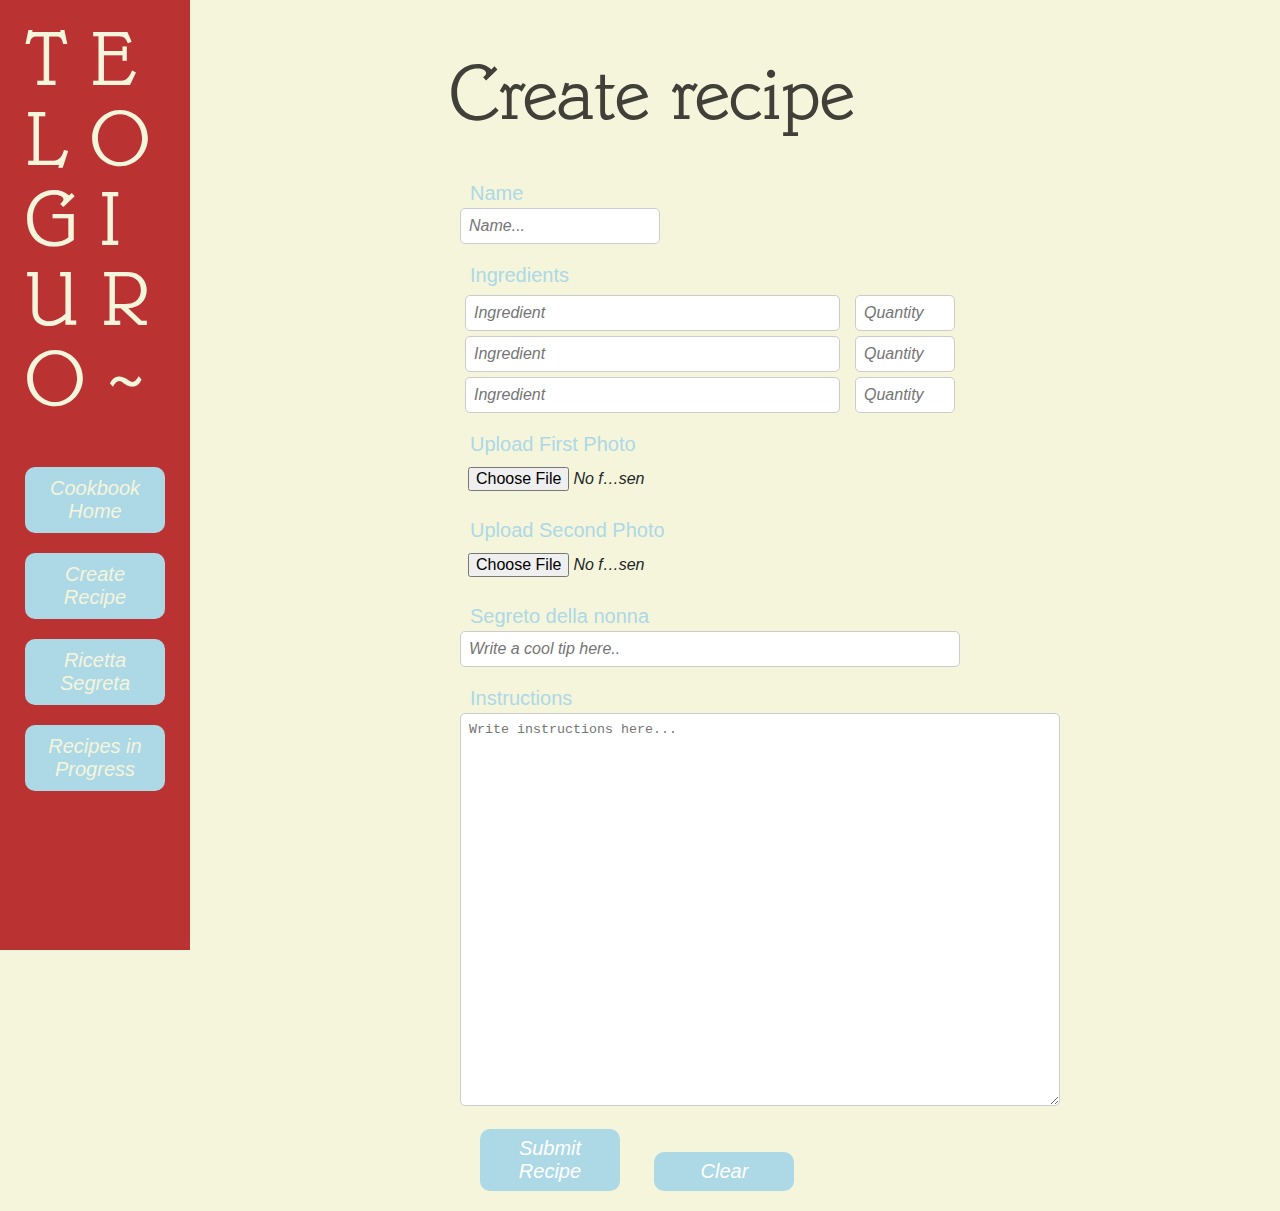
<file: create_recipe.html>
<!DOCTYPE html>
<html>
  <head>
    <meta
    name="viewport"
    content="width=device-width, initial-scale=1"
    charset="UTF-8"
  />    <title>To the Power of Math!</title>
    <link rel="stylesheet" type="text/css" href="styles.css" />

    <!-- Add hidden input to store the ID of the recipe being edited -->
    <input type="hidden" id="editingId" />
  </head>
  <body>
    <div class="navbar">
      <div class="navbar-logo">
        <a href="main.html">
          <div>
            <h1 class="headings-light original">T E L O G I U R O ~</h1>
            <h1 class="headings-light mobile">T L G</h1>
          </div>
        </a>
      </div>
      <!-- Dropdown Button -->
      <button
        id="dropdownButton"
        class="dropdown-button"
        onclick="toggleDropdownMenu()"
      >
        Menu
      </button>

      <!-- Dropdown Menu -->
      <div id="dropdownMenu" class="dropdown-menu">
        <div class="dropdown-items">
          <a href="main.html"><button>Cookbook Home</button></a>
          <a href="create_recipe.html"><button>Create Recipe</button></a>
          <a href="secret_recipe.html"><button>Ricetta Segreta</button></a>
          <a href="recipes_in_progress.html"><button>Recipes in Progress</button></a>
        </div>
      </div>

      <!-- Regular Buttons (Hidden in Mobile View initially) -->
      <div class="navbar-buttons">
        <a href="main.html"><button>Cookbook Home</button></a>
        <a href="create_recipe.html"><button>Create Recipe</button></a>
        <a href="secret_recipe.html"><button>Ricetta Segreta</button></a>
        <a href="recipes_in_progress.html"><button>Recipes in Progress</button></a>
      </div>
    </div>

    <div class="main-content">
      <div class="center-content">
        <h1>Create recipe</h1>
        <form id="upload-form">
          <div class="form-group">
            <label for="name">Name</label>
            <input
              id="name"
              class="small-input"
              type="text"
              placeholder="Name..."
            />
          </div>

          <div class="form-group" id="ingredient-list">
            <label for="ingredient-row">Ingredients</label>
            <div class="ingredient-row">
              <input
                class="ingredient-name"
                type="text"
                placeholder="Ingredient"
              />
              <input
                class="ingredient-quantity"
                type="text"
                placeholder="Quantity"
              />
            </div>
            <div class="ingredient-row">
              <input
                class="ingredient-name"
                type="text"
                placeholder="Ingredient"
              />
              <input
                class="ingredient-quantity"
                type="text"
                placeholder="Quantity"
              />
            </div>
            <div class="ingredient-row">
              <input
                class="ingredient-name"
                type="text"
                placeholder="Ingredient"
              />
              <input
                class="ingredient-quantity"
                type="text"
                placeholder="Quantity"
              />
            </div>
          </div>

          <div class="form-group">
            <label for="fileInput1">Upload First Photo</label>
            <input
              class="small-input"
              type="file"
              id="fileInput1"
              accept=".jpg, .jpeg"
            />
          </div>
          <div class="form-group">
            <label for="fileInput2">Upload Second Photo</label>
            <input
              class="small-input"
              type="file"
              id="fileInput2"
              accept=".jpg, .jpeg"
            />
          </div>
          <div class="form-group">
            <label for="quote">Segreto della nonna</label>
            <input
              id="quote"
              class="quote-input"
              type="text"
              placeholder="Write a cool tip here.."
            />
          </div>
          <div class="form-group">
            <label for="instructions">Instructions</label>
            <textarea
              id="instructions"
              rows="25"
              cols="50"
              placeholder="Write instructions here..."
            ></textarea>
          </div>
          <!-- Modify the button event -->
          <button type="submit">Submit Recipe</button>
          <button type="clear">Clear</button>
        </form>
      </div>
    </div>

    <script>
      document
        .getElementById("ingredient-list")
        .addEventListener("input", function () {
          const rows = document.querySelectorAll(".ingredient-row");
          const lastRow = rows[rows.length - 1];
          const allFilled = Array.from(lastRow.querySelectorAll("input")).every(
            (input) => input.value !== ""
          );

          if (allFilled) {
            const newRow = lastRow.cloneNode(true);
            newRow
              .querySelectorAll("input")
              .forEach((input) => (input.value = ""));
            this.appendChild(newRow);
          }
        });

      document
        .getElementById("upload-form")
        .addEventListener("submit", async function (e) {
          e.preventDefault();

          const fileInput1 = document.getElementById("fileInput1");
          const fileInput2 = document.getElementById("fileInput2");
          if (fileInput1.files.length > 0 && fileInput2.files.length > 0) {
            const file1 = fileInput1.files[0];
            const file2 = fileInput2.files[0];
            const name = document.getElementById("name").value;
            const instructions = document.getElementById("instructions").value;
            const quote = document.getElementById("quote").value;
            const ingredientRows = document.querySelectorAll(".ingredient-row");

            let ingredients = "";
            ingredientRows.forEach((row) => {
              const ingredientName =
                row.querySelector(".ingredient-name").value;
              const ingredientQuantity = row.querySelector(
                ".ingredient-quantity"
              ).value;

              // Concatenate only if both fields in the row are filled
              if (ingredientName && ingredientQuantity) {
                ingredients += `${ingredientName}: ${ingredientQuantity}, `;
              }
            });

            // Remove trailing comma and space if ingredients string is not empty
            if (ingredients.length > 0) {
              ingredients = ingredients.slice(0, -2);
            }

            let unique_id = generateUniqueId();

            console.log("Ingredients string: ", ingredients);

            await callAPIPOSTRecipeImage(unique_id + "_1", file1);
            await callAPIPOSTRecipeImage(unique_id + "_2", file2);
            await callAPIPOSTRecipeDB(
              unique_id,
              name,
              ingredients,
              quote,
              instructions
            );

            // Navigate to main.html after successful submission
            window.location.href = "main.html";
          } else {
            alert("Please select an image file to upload.");
          }
        });
    </script>
    <script src="scripts.js"></script>
  </body>
</html>
</file>
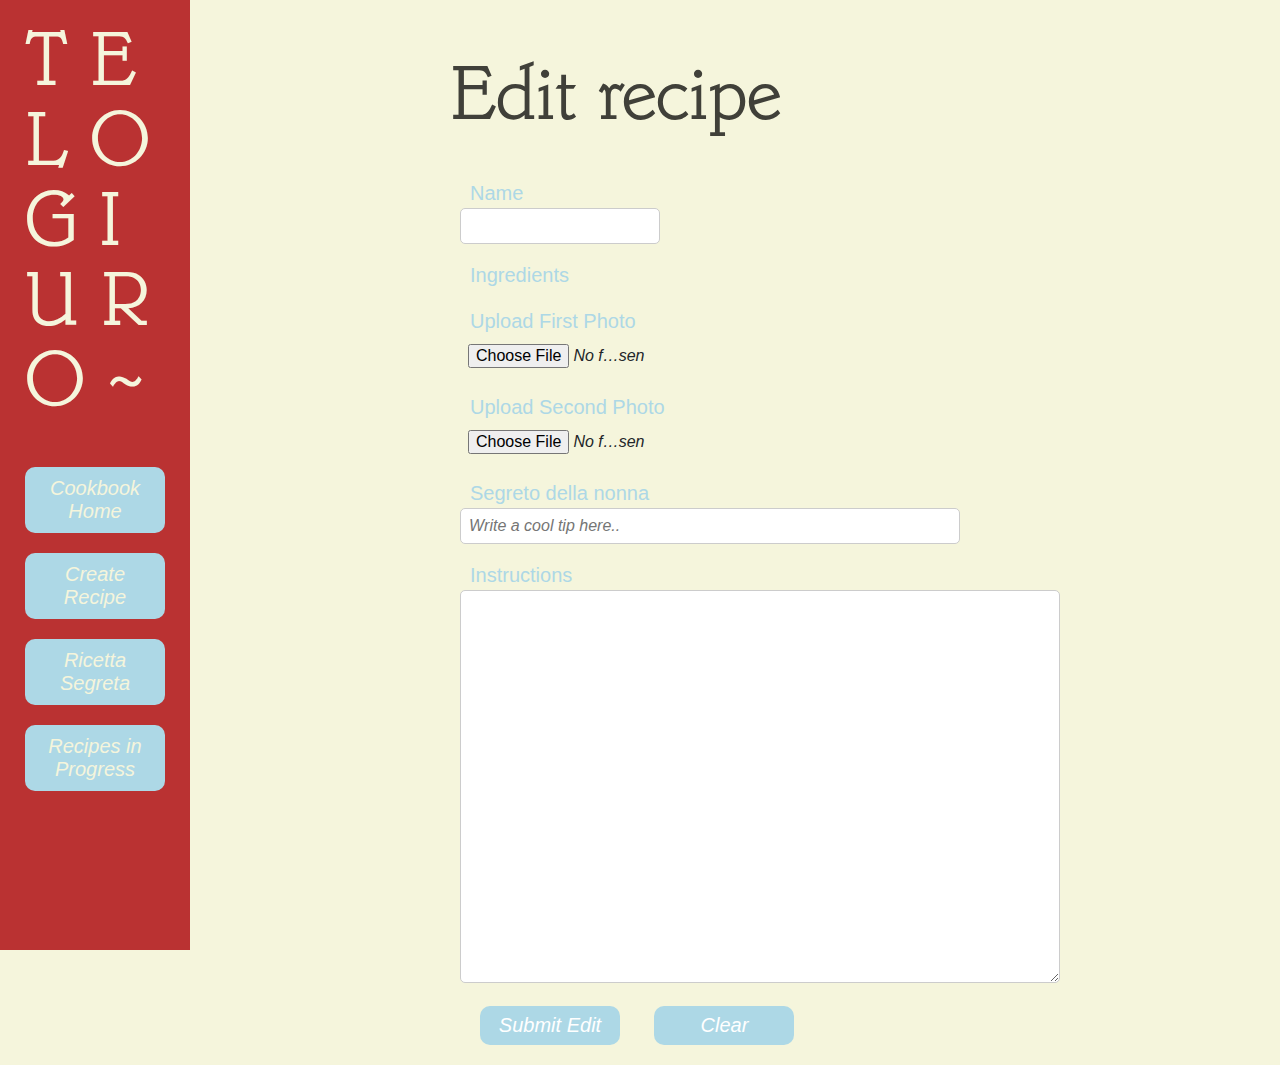
<file: edit_recipe.html>
<!DOCTYPE html>
<html>
  <head>
    <meta
      name="viewport"
      content="width=device-width, initial-scale=1"
      charset="UTF-8"
    />
    <title>Te Lo Giuro</title>
    <link rel="stylesheet" type="text/css" href="styles.css" />

    <!-- Add hidden input to store the ID of the recipe being edited -->
    <input type="hidden" id="editingId" />
  </head>
  <body>
    <div class="navbar">
      <div class="navbar-logo">
        <a href="main.html">
          <div>
            <h1 class="headings-light original">T E L O G I U R O ~</h1>
            <h1 class="headings-light mobile">T L G</h1>
          </div>
        </a>
      </div>
      <!-- Dropdown Button -->
      <button
        id="dropdownButton"
        class="dropdown-button"
        onclick="toggleDropdownMenu()"
      >
        Menu
      </button>

      <!-- Dropdown Menu -->
      <div id="dropdownMenu" class="dropdown-menu">
        <div class="dropdown-items">
          <a href="main.html"><button>Cookbook Home</button></a>
          <a href="create_recipe.html"><button>Create Recipe</button></a>
          <a href="secret_recipe.html"><button>Ricetta Segreta</button></a>
          <a href="recipes_in_progress.html"><button>Recipes in Progress</button></a>
        </div>
      </div>

      <!-- Regular Buttons (Hidden in Mobile View initially) -->
      <div class="navbar-buttons">
        <a href="main.html"><button>Cookbook Home</button></a>
        <a href="create_recipe.html"><button>Create Recipe</button></a>
        <a href="secret_recipe.html"><button>Ricetta Segreta</button></a>
        <a href="recipes_in_progress.html"><button>Recipes in Progress</button></a>
      </div>
    </div>

    <!-- MAIN CONTENT -->
    <div class="main-content">
      <div class="center-content">
        <h1>Edit recipe</h1>
        <form id="upload-form">
          <div class="form-group">
            <label for="name">Name</label>
            <input id="name" class="small-input" type="text" />
          </div>
          <div class="form-group" id="ingredient-list">
            <label for="ingredient-row">Ingredients</label>
          </div>
          <div class="form-group">
            <label for="fileInput1">Upload First Photo</label>
            <input
              class="small-input"
              type="file"
              id="fileInput1"
              accept=".jpg, .jpeg"
            />
          </div>
          <div class="form-group">
            <label for="fileInput2">Upload Second Photo</label>
            <input
              class="small-input"
              type="file"
              id="fileInput2"
              accept=".jpg, .jpeg"
            />
          </div>
          <div class="form-group">
            <label for="quote">Segreto della nonna</label>
            <input
              id="quote"
              class="quote-input"
              type="text"
              placeholder="Write a cool tip here.."
            />
          </div>
          <div class="form-group">
            <label for="instructions">Instructions</label>
            <textarea id="instructions" rows="25" cols="60"></textarea>
          </div>
          <button type="submit">Submit Edit</button>
          <button type="clear">Clear</button>
        </form>
      </div>
    </div>

    <script>
      document.addEventListener("DOMContentLoaded", function () {
        // Function to parse query parameters
        function getQueryParam(param) {
          const urlParams = new URLSearchParams(window.location.search);
          return urlParams.get(param);
        }

        // Fetch the recipe ID from the URL
        const recipeId = getQueryParam("id");
        if (recipeId) {
          callAPIGETRecipe(recipeId)
            .then((response) => {
              displayEditItem(response);
            })
            .catch((error) => {
              console.error("error", error); // Error handling
            });
        }
      });

      document
        .getElementById("ingredient-list")
        .addEventListener("input", function () {
          const rows = document.querySelectorAll(".ingredient-row");
          const lastRow = rows[rows.length - 1];
          const allFilled = Array.from(lastRow.querySelectorAll("input")).every(
            (input) => input.value !== ""
          );

          if (allFilled) {
            const newRow = lastRow.cloneNode(true);
            newRow
              .querySelectorAll("input")
              .forEach((input) => (input.value = ""));
            this.appendChild(newRow);
          }
        });

      document
        .getElementById("upload-form")
        .addEventListener("submit", async function (e) {
          e.preventDefault();
          var id = document.getElementById("editingId").value;
          var name = document.getElementById("name").value;
          var quote = document.getElementById("quote").value;
          var instructions = document.getElementById("instructions").value;

          const ingredientRows = document.querySelectorAll(".ingredient-row");

          let ingredients = "";
          ingredientRows.forEach((row) => {
            const ingredientName = row.querySelector(".ingredient-name").value;
            const ingredientQuantity = row.querySelector(
              ".ingredient-quantity"
            ).value;

            // Concatenate only if both fields in the row are filled
            if (ingredientName && ingredientQuantity) {
              ingredients += `${ingredientName}: ${ingredientQuantity}, `;
            }
          });

          // Remove trailing comma and space if ingredients string is not empty
          if (ingredients.length > 0) {
            ingredients = ingredients.slice(0, -2);
          }

          await callAPIPATCHRecipeDB(
            id,
            name,
            ingredients,
            quote,
            instructions
          );

          const fileInput1 = document.getElementById("fileInput1");
          const fileInput2 = document.getElementById("fileInput2");

          if (fileInput1.files.length > 0) {
            const file1 = fileInput1.files[0];
            await callAPIPOSTRecipeImage(id + "_1", file1);
          }

          if (fileInput2.files.length > 0) {
            const file2 = fileInput2.files[0];
            await callAPIPOSTRecipeImage(id + "_2", file2);
          }

          // Navigate to main.html after successful deletion
          window.location.href = "main.html";
        });
    </script>

    <script src="scripts.js"></script>
  </body>
</html>
</file>
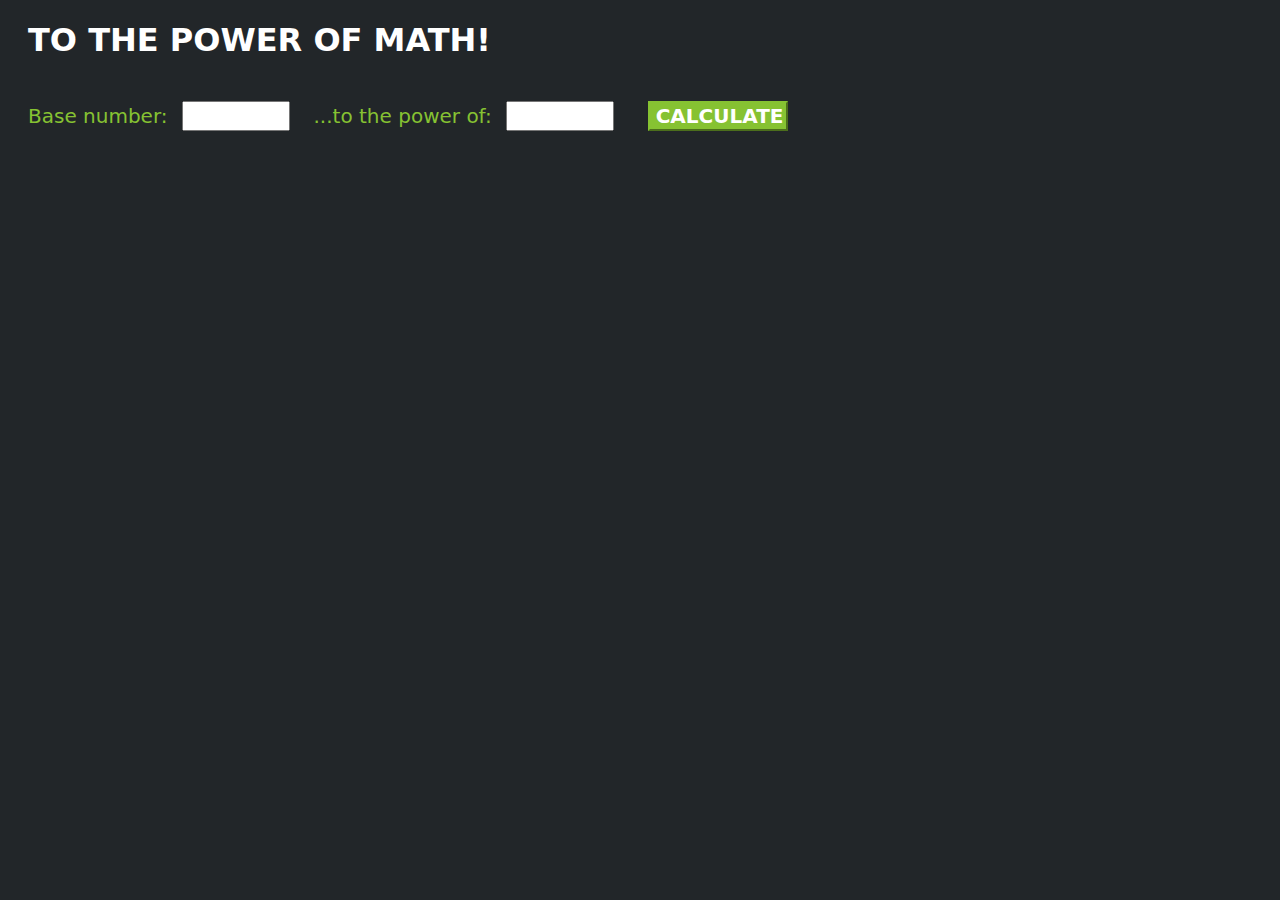
<file: index-original.html>
<!DOCTYPE html>
<html>
  <head>
    <meta charset="UTF-8" />
    <title>To the Power of Math!</title>
    <!-- Styling for the client UI -->
    <style>
      h1 {
        color: #ffffff;
        font-family: system-ui;
        margin-left: 20px;
      }
      body {
        background-color: #222629;
      }
      label {
        color: #86c232;
        font-family: system-ui;
        font-size: 20px;
        margin-left: 20px;
        margin-top: 20px;
      }
      button {
        background-color: #86c232;
        border-color: #86c232;
        color: #ffffff;
        font-family: system-ui;
        font-size: 20px;
        font-weight: bold;
        margin-left: 30px;
        margin-top: 20px;
        width: 140px;
      }
      input {
        color: #222629;
        font-family: system-ui;
        font-size: 20px;
        margin-left: 10px;
        margin-top: 20px;
        width: 100px;
      }
    </style>
    <script>
      // callAPI function that takes the base and exponent numbers as parameters
      var callAPI = (base, exponent) => {
        // instantiate a headers object
        var myHeaders = new Headers();
        // add content type header to object
        myHeaders.append("Content-Type", "application/json");
        // using built in JSON utility package turn object to string and store in a variable
        var raw = JSON.stringify({ base: base, exponent: exponent });
        // create a JSON object with parameters for API call and store in a variable
        var requestOptions = {
          method: "POST",
          headers: myHeaders,
          body: raw,
          redirect: "follow",
        };
        // make API call with parameters and use promises to get response
        fetch("https://v627yvw1hb.execute-api.eu-north-1.amazonaws.com/dev", requestOptions)
          .then((response) => response.text())
          .then((result) => alert(JSON.parse(result).body))
          .catch((error) => console.log("error", error));
      };
    </script>
  </head>
  <body>
    <h1>TO THE POWER OF MATH!</h1>
    <form>
      <label>Base number:</label>
      <input type="text" id="base" />
      <label>...to the power of:</label>
      <input type="text" id="exponent" />
      <!-- set button onClick method to call function we defined passing input values as parameters -->
      <button
        type="button"
        onclick="callAPI(document.getElementById('base').value,document.getElementById('exponent').value)"
      >
        CALCULATE
      </button>
    </form>
  </body>
</html>
</file>
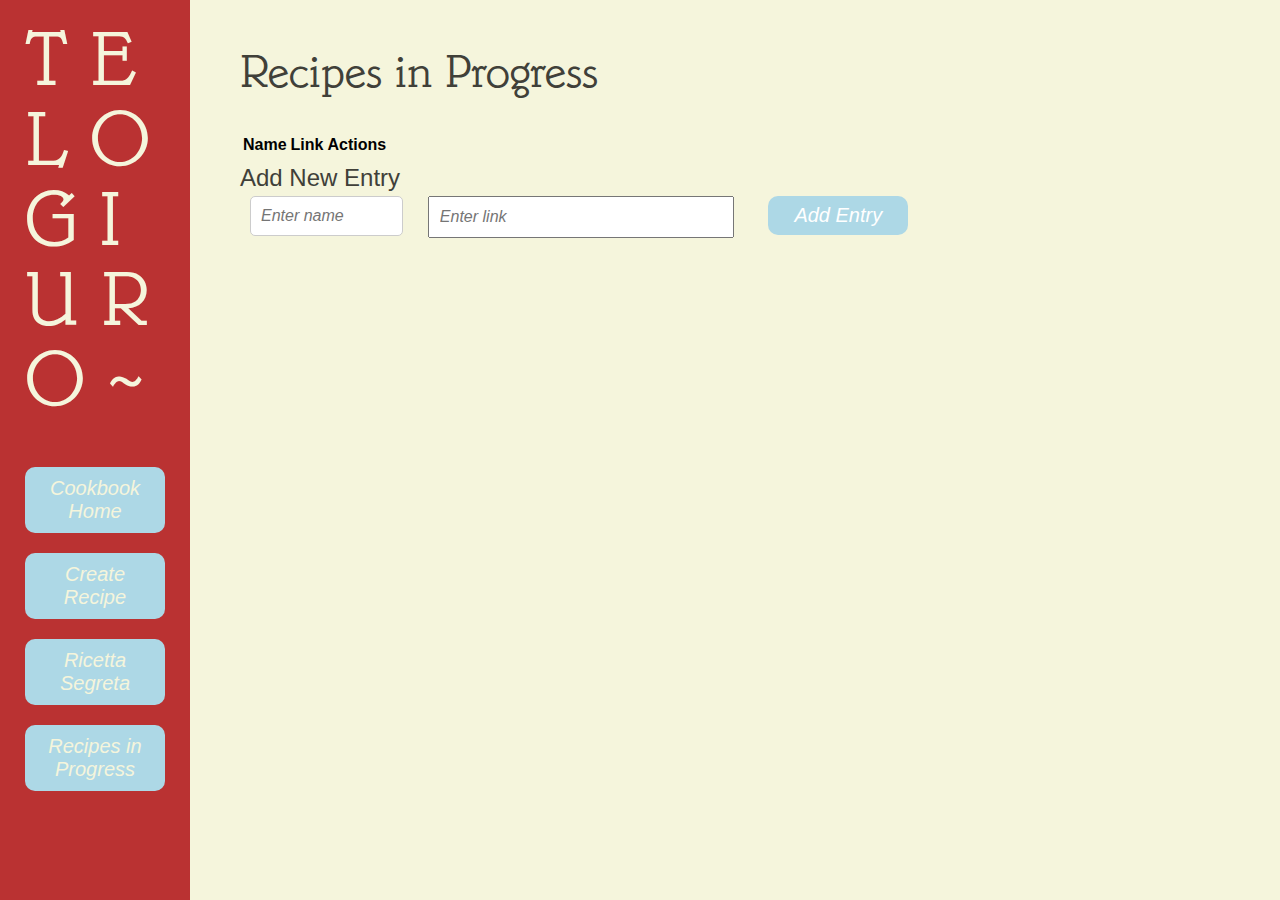
<file: recipes_in_progress.html>
<!DOCTYPE html>
<html>
  <head>
    <meta
      name="viewport"
      content="width=device-width, initial-scale=1"
      charset="UTF-8"
    />
    <title>Recipes in Progress</title>
    <link rel="stylesheet" type="text/css" href="styles.css" />
    
  </head>
  <body>
    <div class="navbar">
      <div class="navbar-logo">
        <a href="main.html">
          <div>
            <h1 class="headings-light original">T E L O G I U R O ~</h1>
            <h1 class="headings-light mobile">T L G</h1>
          </div>
        </a>
      </div>
      <!-- Dropdown Button -->
      <button
        id="dropdownButton"
        class="dropdown-button"
        onclick="toggleDropdownMenu()"
      >
        Menu
      </button>

      <!-- Dropdown Menu -->
      <div id="dropdownMenu" class="dropdown-menu">
        <div class="dropdown-items">
          <a href="main.html"><button>Cookbook Home</button></a>
          <a href="create_recipe.html"><button>Create Recipe</button></a>
          <a href="secret_recipe.html"><button>Ricetta Segreta</button></a>
          <a href="recipes_in_progress.html"><button>Recipes in Progress</button></a>
        </div>
      </div>

      <!-- Regular Buttons (Hidden in Mobile View initially) -->
      <div class="navbar-buttons">
        <a href="main.html"><button>Cookbook Home</button></a>
        <a href="create_recipe.html"><button>Create Recipe</button></a>
        <a href="secret_recipe.html"><button>Ricetta Segreta</button></a>
        <a href="recipes_in_progress.html"><button>Recipes in Progress</button></a>
      </div>
    </div>

    <div class="main-content">
      <h2>Recipes in Progress</h2>
      <table id="data-table">
        <thead>
          <tr>
            <th>Name</th>
            <th>Link</th>
            <th>Actions</th>
          </tr>
        </thead>
        <tbody>
          <!-- Dynamically populated rows will go here -->
        </tbody>
      </table>

      <h3>Add New Entry</h3>
      <form id="add-form">
        <input type="text" id="new-name" placeholder="Enter name" required />
        <input type="url" id="new-link" placeholder="Enter link" required />
        <button type="submit">Add Entry</button>
      </form>
    </div>

    <script>
      document.addEventListener("DOMContentLoaded", function () {
        fetchEntries();

        document
          .getElementById("add-form")
          .addEventListener("submit", async function (e) {
            e.preventDefault();
            const ID = generateUniqueId(); // Ensure this function generates a unique ID
            const name = document.getElementById("new-name").value;
            const link = document.getElementById("new-link").value;

            try {
              await addEntry(ID, name, link);
              addRowToTable(ID, name, link); // Update UI without reloading the page
            } catch (error) {
              console.error("Error adding entry:", error);
              alert("Failed to add entry. Please try again.");
            }
          });
      });

      async function fetchEntries() {
        try {
          const entries = await callAPIToFetchEntries();
          console.log("Entries fetched:", entries);
          const tableBody = document
            .getElementById("data-table")
            .getElementsByTagName("tbody")[0];
          entries.forEach((entry) => {
            addRowToTable(entry.ID, entry.name, entry.link);
          });
        } catch (error) {
          console.error("Error fetching entries:", error);
          alert("Failed to fetch entries. Check the console for more details.");
        }
      }

      async function addEntry(ID, name, link) {
        // Assume callAPIPOSTRecipeDB is an async function to add entry to DynamoDB
        await callAPIPOSTRecipeDB(ID, name, link);
        console.log("Added", ID, name, link);
      }

      function addRowToTable(ID, name, link) {
        const tableBody = document
          .getElementById("data-table")
          .getElementsByTagName("tbody")[0];
        let row = tableBody.insertRow();
        let nameCell = row.insertCell(0);
        let linkCell = row.insertCell(1);
        let actionCell = row.insertCell(2);

        nameCell.textContent = name;
        linkCell.innerHTML = `<a href="${link}" target="_blank">${link}</a>`;
        actionCell.innerHTML = `<button onclick="deleteEntry('${ID}')">Delete</button>`;
      }

      // Function to call API to delete an entry
      var callAPIToDeleteEntry = async (ID) => {
        try {
          const response = await fetch(
            `https://0z23n5kl0l.execute-api.eu-north-1.amazonaws.com/prod/Recipe?ID=${ID}`,
            {
              method: "DELETE",
            }
          );

          console.log(response, "API Response for deletion"); // Detailed log

          if (!response.ok) {
            throw new Error(`Delete failed with status: ${response.status}`);
          }

          return response.json(); // Assume API sends some JSON response you might need
        } catch (error) {
          console.error("Error deleting entry from API:", error);
          throw error; // Rethrow to handle it in the calling function
        }
      };

      // Function to delete an entry and update the UI
      async function deleteEntry(ID) {
        try {
          await callAPIToDeleteEntry(ID);
          console.log("Deleted entry:", ID);

          // Find the row in the table and remove it
          const buttonSelector = `button[onclick="deleteEntry('${ID}')"]`;
          const rowElement =
            document.querySelector(buttonSelector).parentNode.parentNode;
          rowElement.remove(); // Directly remove the row element

          // Optionally, you can refresh the list if needed, or assume it's gone if the API succeeded
          // const updatedRecipes = await callAPIGETRecipes();
          // updateRecipeDisplay(updatedRecipes);
        } catch (error) {
          console.error("Error during UI delete operation:", error);
          alert("Failed to delete entry. Please try again.");
        }
      }
    </script>
    <script src="scripts_recipes_in_progress.js"></script>
  </body>
</html>
</file>
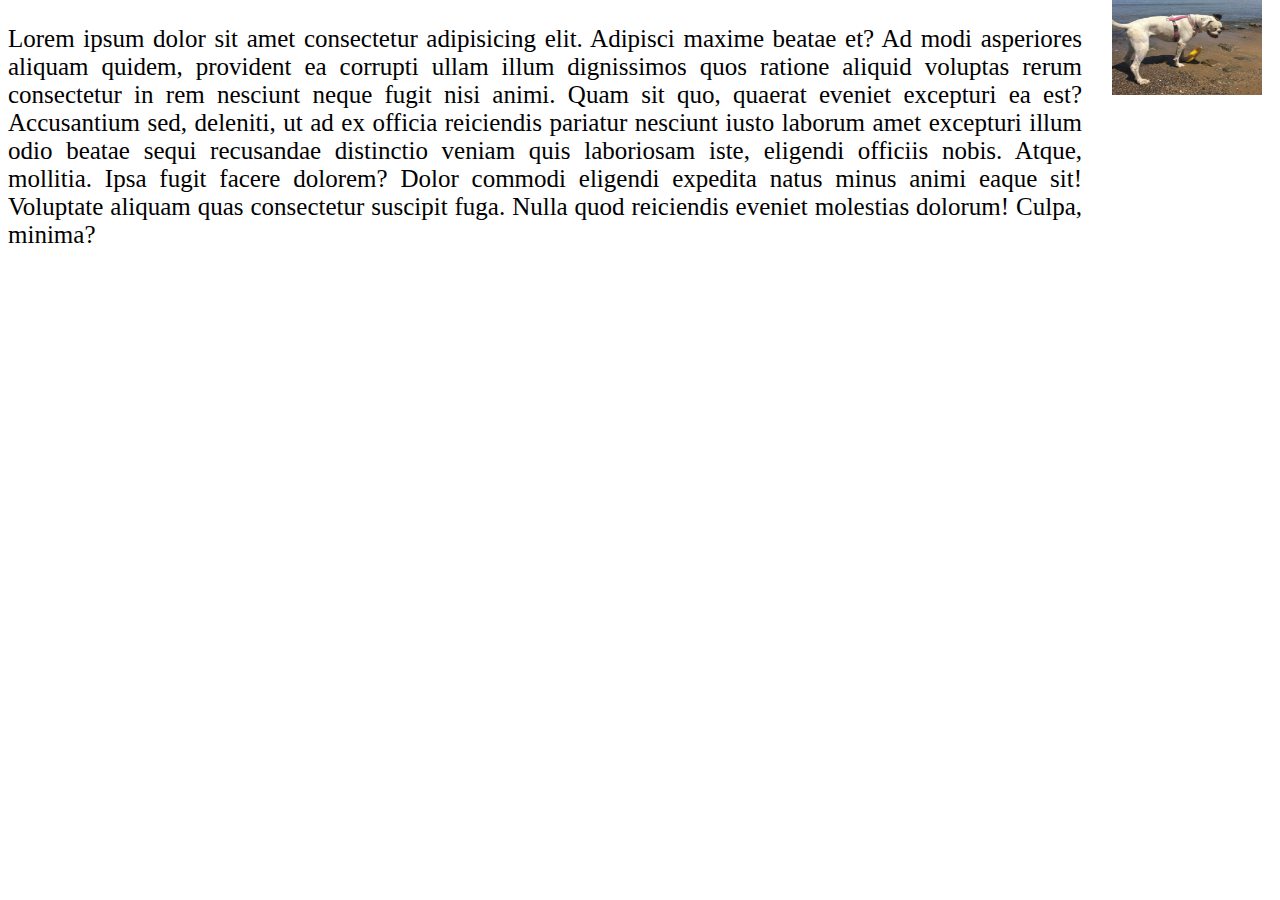
<file: text.html>
<!DOCTYPE html>
<html lang="en">
  <head>
    <meta charset="UTF-8" />
    <title>Text Wrap Around Image</title>
    <style>
      img {
        width: 150px;
        height: 150px;
        float: right;
        position: relative;
        bottom:100px;
        left: 10px;
        margin: 20px;
      }

      p {
        text-align: justify;
        font-size: 25px;
      }
    </style>
  </head>
  <body>
    <div class="square">
      <img src="./images/1.jpg" alt="Descriptive Alt Text" />
      <p>
        Lorem ipsum dolor sit amet consectetur adipisicing elit. Adipisci maxime
        beatae et? Ad modi asperiores aliquam quidem, provident ea corrupti
        ullam illum dignissimos quos ratione aliquid voluptas rerum consectetur
        in rem nesciunt neque fugit nisi animi. Quam sit quo, quaerat eveniet
        excepturi ea est? Accusantium sed, deleniti, ut ad ex officia reiciendis
        pariatur nesciunt iusto laborum amet excepturi illum odio beatae sequi
        recusandae distinctio veniam quis laboriosam iste, eligendi officiis
        nobis. Atque, mollitia. Ipsa fugit facere dolorem? Dolor commodi
        eligendi expedita natus minus animi eaque sit! Voluptate aliquam quas
        consectetur suscipit fuga. Nulla quod reiciendis eveniet molestias
        dolorum! Culpa, minima?
      </p>
    </div>
  </body>
</html>
</file>
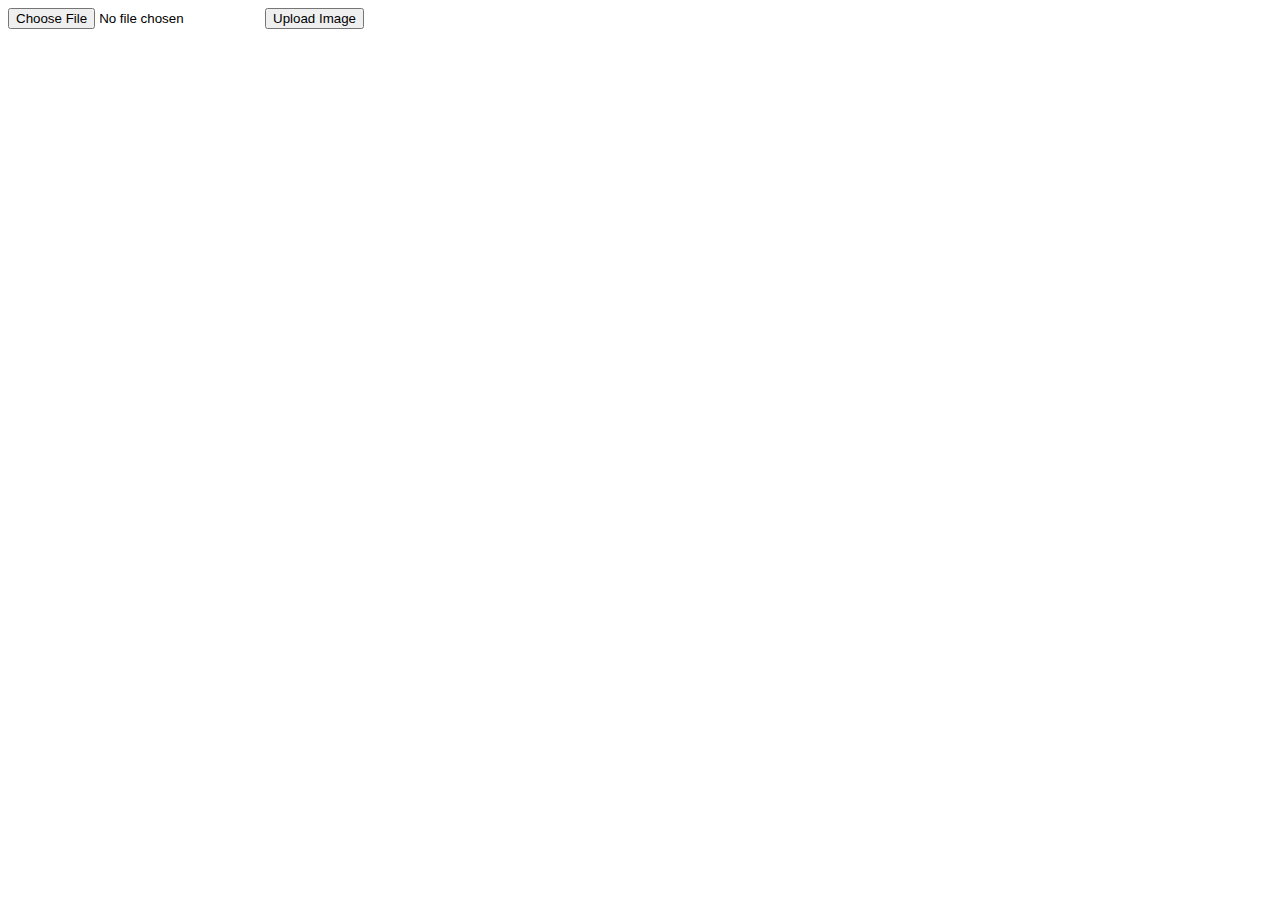
<file: upload.html>
<!DOCTYPE html>
<html lang="en">
  <head>
    <meta charset="UTF-8" />
    <title>Image Upload to S3</title>
  </head>
  <body>
    <form id="upload-form">
      <input type="file" id="image-input" accept="image/*" required />
      <button type="submit">Upload Image</button>
    </form>

    <script>
      document
        .getElementById("upload-form")
        .addEventListener("submit", async function (e) {
          e.preventDefault();

          let file;
          const fileInput = document.getElementById("image-input");

          if (!fileInput.files.length) {
            return alert("Please select a file.");
          }
          if (fileInput.files.length > 0) {
            file = fileInput.files[0];
            console.log("file", file);
          } else {
            alert("Please select an image file to upload.");
            return Promise.reject(new Error("No image file selected")); // Rejects the promise if no file is selected
          }

          function readFileAsArrayBuffer(file) {
            return new Promise((resolve, reject) => {
              const reader = new FileReader();
              reader.onload = (event) => resolve(event.target.result);
              reader.onerror = (error) => reject(error);
              reader.readAsArrayBuffer(file);
            });
          }

          let unique_id = "1234556";
          console.log(unique_id);
          // First, upload the image to S3
          try {
            const binaryData = await readFileAsArrayBuffer(file);
            const imageUploadResponse = await fetch(
              `https://c9fuffy6cg.execute-api.eu-north-1.amazonaws.com/prod/recipe-bucket-anna?ID=${encodeURIComponent(
                unique_id
              )}.jpg`,
              {
                method: "POST",
                body: binaryData,
              }
            );

            if (!imageUploadResponse.ok) {
              throw new Error("Image upload failed");
            }

            console.log("Image upload successful");
          } catch (error) {
            console.error("Error uploading image:", error);
            throw error; // Re-throw to be handled by the caller
          }
        });
    </script>
  </body>
</html>
</file>
<file: styles.css>
:root {
  /* text color */
  --text-color-dark: rgb(64, 64, 57);
  --text-color-light: beige;
  /* headings color */
  --headings-color-1: var(--text-color-dark);
  --headings-color-2: var(--text-color-light);
  /* background + color scheme */
  --background-color: beige;
  --navbar-bg-color: rgb(186, 50, 50);
  --accent-color: lightblue;
  --hover-color: rgb(173, 201, 230);
  /* cards */
  --card-bg-color: white;
  --card-shadow-color: rgba(0, 0, 0, 0.1);
  /* buttons */
  --button-bg-color: var(--accent-color);
  --button-hover-color: var(--hover-color);
  --button-text-color: beige;
}

/* Fonts */
@font-face {
  font-family: "belwemonoregular";
  src: url("../fonts/belwemonoregular.otf") format("opentype");
}
@font-face {
  font-family: "belwemonoitalic";
  src: url("../fonts/belwemonoitalic.otf") format("opentype");
}

h1,
h2,
h3,
p,
body,
a,
label,
button,
select,
input,
textarea {
  margin: 0;
  padding: 0;
  box-sizing: border-box;
}

h1,
h2 {
  color: var(--headings-color-1);
  font-family: "belwemonoregular", sans-serif;
  margin: 1.2rem 0;
}

h3 {
  color: var(--headings-color-1);
  font-family: "Montserrat", sans-serif;
}

.headings-light {
  color: var(--headings-color-2);
}

p,
body {
  font-family: "Poppins", sans-serif;
  line-height: 1.5;
  color: var(--beige-color);
  background-color: var(--background-color);
}

h1 {
  font-size: 5rem;
  font-weight: 100;
}

h2 {
  font-size: 3rem;
  font-weight: 100;
}
h3 {
  font-size: 1.5rem;
  font-weight: 400;
}

a {
  text-decoration: none; /* Removes underlines from all links in the navbar */
  color: inherit; /* Optional: ensures the link inherits the text color from its parent */
}

.uppercase {
  text-transform: uppercase;
}

label {
  display: block;
  color: var(--accent-color);
  font-family: "Poppins", sans-serif;
  font-weight: 100;
  font-size: 20px;
  margin-left: 20px;
}
button {
  background-color: var(--accent-color);
  border-color: var(--accent-color);
  color: #ffffff;
  font-family: "Poppins", sans-serif;
  font-weight: 300;
  font-style: italic;
  font-size: 20px;
  margin-left: 30px;
  width: 140px;
  border-radius: 10px;
  border: 0;
  padding: 0.5rem 0.5rem;
  outline: 0;
}

select {
  border-color: var(--hover-color);
  font-family: "Poppins", sans-serif;
  font-weight: 200;
  font-style: italic;
  font-size: 20px;
  margin-right: 30px;
  border-radius: 10px;
  border: 0;
  padding: 0.5rem 0.5rem;
  outline: 0;
  width: 250px;
}
button:hover {
  background-color: var(--hover-color); /* Button hover effect */
}
input {
  color: #222629;
  font-family: "Poppins", sans-serif;
  font-weight: 300;
  font-style: italic;
  font-size: 1rem;
  margin-left: 10px;
  width: 100px;
}

input[type="text"] {
  border-radius: 5px;
  border: 1px solid #ccc;
  padding: 0.5rem 0.5rem;
  transition: border-color 0.5s, box-shadow 0.5s;
}

input[type="text"]:focus {
  border-color: #547625;
  outline: 0;
  box-shadow: 0 0 0 4px var(--hover-color);
}

.search-container #search-input {
  border: 1px solid white;
  box-shadow: 0 0 0 0;
}

input[type="file"] {
  border-radius: 5px;
  padding: 0.5rem 0.5rem;
  transition: border-color 0.5s, box-shadow 0.5s;
}
input[type="file"]:focus {
  border-color: #547625;
  outline: 0;
  box-shadow: 0 0 0 4px var(--hover-color);
}

textarea {
  margin-left: 10px;
  border-radius: 5px;
  border: 1px solid #ccc;
  padding: 0.5rem 0.5rem;
  transition: border-color 0.5s, box-shadow 0.5s;
}

textarea:focus {
  border-color: #86c232;
  border: 1px solid;
  outline: 0;
  box-shadow: 0 0 0 4px var(--hover-color);
}

#add-form input[type="text"],
#add-form input[type="url"] {
    padding: 10px; /* Adds some padding inside the input box */
    box-sizing: border-box; /* Includes padding and border in the width */
    display: inline-block; /* Displays the elements on the same line */
    vertical-align: top; /* Aligns elements at the top */
}

#add-form input[type="text"] {
    width: 15%; /* Smaller width for the name input */
}

#add-form input[type="url"] {
    width: 30%; /* Larger width for the URL input, accounting for padding/margin */
    margin-left: 2%; /* Optional: Adds space between the two inputs */
}


.form-group {
  margin-bottom: 1rem;
}

.small-input {
  width: 200px;
}

.quote-input {
  width: 100%;
  max-width: 500px;
}

.result-item {
  background-color: beige;
  margin: 1rem 0;
}
.results {
  display: flex;
  flex-wrap: wrap;
  justify-content: center;
  padding: 20px;
}
.card {
  background-color: var(--card-bg-color);
  box-shadow: 2px 2px 10px var(--card-shadow-color);
  border-radius: 10px;
  margin: 25px;
  width: 250px;
  transition: transform 0.3s ease; /* Smooth transition effect */
  position: relative;
  overflow: hidden;
  max-width: 300px;
}

.card:hover {
  transform: scale(1.05); /* Scale up the card to 110% when hovered */
  box-shadow: 0 4px 8px var(--card-shadow-color);
}
.card-link {
  text-decoration: none;
  color: inherit; /* To maintain the text color */
}
.card-header {
  font-weight: bold;
  color: #333;
  margin: 1rem 1rem;
}
.card-title h3 {
  color: black;
}

.card-actions {
  display: flex; /* This enables flexbox */
  justify-content: space-between; /* This will space out the buttons evenly */
  align-items: center; /* This will vertically center-align the buttons */
}

.card-actions button {
  width: 75px;
  flex: 1; /* This will make each button take up equal space */
  margin: 0 5px; /* Example margin, adjust as needed */
  padding: 5px 10px; /* Example padding, adjust as needed */
  box-sizing: border-box; /* Includes padding in the width */
}
#cancelEditButton {
  display: none;
}

.image-container {
  width: 100%; /* Adjust width as needed */

  position: relative;
  height: 200px;
  overflow: hidden; /* Ensures the image doesn't exceed the container's boundaries */
}

.square-image {
  position: absolute;
  top: 0;
  left: 0;
  width: 100%;
  height: 100%;
  object-fit: cover; /* This will crop the image to fill the square */
}

/* MAIN CONTENT */
.squashed {
  line-height: 1;
}
.center-content {
  max-width: 600px;
  display: flex;
  flex-direction: column;
  margin: auto;
  padding: 0 25px;
}

.opening-content {
  height: 100vh;
  justify-content: center;
  align-items: center;
  max-width: 800px;
  display: flex;
  flex-direction: column;
  margin: auto;
  padding: 0 25px;
  margin-top: -100px;
  align-items: center;
  padding: 20px;
  text-align: center; /* Center the text */
}

.main-content {
  margin-top: 100px;
  align-items: center;
  padding: 20px;
}

.form-container {
  display: flex;
  align-items: center;
}

.search-icon {
  background-color: white;
  padding: 15px;
  border-radius: 9999px;
  display: flex;
  justify-content: center;
  align-items: center;
}

.search-icon:hover {
  background-color: var(--button-hover-color);
}

.search-container {
  background-color: white;
  border-radius: 9999px;
  display: flex;
  align-items: center;
  width: 500px;
}

#search-container {
  background-color: var(--background-color);
  transition: background-color 0.5s ease-in-out;
}

#search-container.visible {
  background-color: white;
}

#search-input {
  width: 400px;
  opacity: 0;
  visibility: hidden;
  max-height: 0;
  transition: opacity 0.5s ease-in-out, visibility 0.5s ease-in-out,
    max-height 0.5s ease-in-out;
}

#search-input.visible {
  opacity: 1;
  visibility: visible;
  max-height: 50px; /* Adjust this value to fit your needs */
}

@media (min-width: 768px) {
  .main-content {
    margin-top: 0;
    max-width: 100%;
    align-items: center;
    padding: 20px;
    margin-left: 220px;
  }
}
/* NAVBAR */
.navbar {
  position: fixed;
  width: 100%; /* Full width */
  height: auto; /* Adjust height automatically */
  top: 0; /* Positioned at the top */
  left: 0; /* Aligned to the left */
  padding: 15px; /* Adjust padding as needed */
  display: flex; /* Use flexbox for horizontal alignment */
  flex-direction: row; /* Align items in a row */
  justify-content: space-between; /* Distribute space around items */
  align-items: center; /* Align items vertically in the center */
  background-color: var(--navbar-bg-color);
  z-index: 1000; /* High z-index to ensure it's above other elements */
  box-sizing: border-box; /* Includes padding and border in the width */
}

/* Styles for Dropdown Menu */
.dropdown-menu {
  display: none;
  position: absolute;
  top: 100px;
  right: 0;
  min-width: 160px;
  z-index: 1;
  transition: all 1s ease;
  color: black;
  text-decoration: none;
}

.dropdown-items {
  display: flex;
  flex-direction: column;
}

/* Styles for Dropdown Button */
.dropdown-button {
  width: 100px;
  background-color: #4caf50; /* Adjust color as needed */
  color: white;
  padding: 10px;
  border: none;
  cursor: pointer;
}

.navbar-buttons {
  display: flex;
  flex-direction: row; /* Align items in a row */
  display: none;
}

/* Hide the mobile h1 in desktop view */
.navbar h1.mobile {
  display: block;
}
.navbar h1.original {
  display: none;
}
.navbar button {
  margin-left: 0;
  padding: 10px;
  background-color: var(--accent-color);
  color: var(--button-text-color);
  border: none;
  cursor: pointer;
}

.navbar button:hover {
  background-color: var(--hover-color);
}

.navbar-logo h1 {
  line-height: 1;
  margin: 0;
}
/* Hide Dropdown and Show Regular Buttons on Larger Screens */
@media (min-width: 768px) {
  .dropdown-menu,
  .dropdown-button,
  .dropdown-items {
    display: none; /* Hide dropdown elements */
  }

  .navbar-buttons {
    display: block; /* Show regular buttons */
  }
}

@media (min-width: 768px) {
  .navbar {
    position: fixed;
    width: 140px; /* Adjust width as needed */
    height: 100%;
    padding: 25px;
    flex-direction: column; /* Align items in a row */
    justify-content: start; /* Distribute space around items */
    align-items: center;
    box-sizing: content-box;
  }
  .navbar h1.original {
    display: block;
  }

  .navbar h1.mobile {
    display: none;
  }
  .navbar-logo {
    padding-bottom: 2rem;
  }

  .navbar-buttons {
    flex-direction: column; /* Align items in a row */
  }

  .navbar-buttons button {
    margin: 10px 0;
  }
}

/* Display Recipe */
#recipeImage1 {
  width: 250px;
  height: 250px;
  float: left;
  position: relative;
  right: 100px;
  margin-right: -50px;
  object-fit: cover; /* Crop the image if necessary */
}

#recipeImage2 {
  width: 250px;
  height: 250px;
  float: right;
  position: relative;
  left: 100px;
  margin-left: -75px;
  margin-bottom: 100px;
  object-fit: cover; /* Crop the image if necessary */
}

/* CREATE RECIPE */
.quote {
  font-size: 2.5rem;
  font-family: "belwemonoitalic", sans-serif;
  text-align: right; /* Add this line to align the text to the right */
}

@media screen and (min-width: 768px) {
  #instructions {
    width: 100%;
  }
}

.ingredient-row {
  width: 500px;
  display: flex;
  margin: 5px 5px;
}

.ingredient-name {
  flex: 1;
  margin-right: 5px;
}

.ingredient-quantity {
  max-width: 150px;
}

.ingredient-quantity {
  flex-basis: 100px; /* Adjust width as needed */
}

.like-button {
  cursor: pointer;
  font-size: 24px; /* Increase the font size to make the icon bigger */
  padding-right: 20px;
}

.fa-solid {
  color: red;
}
</file>
